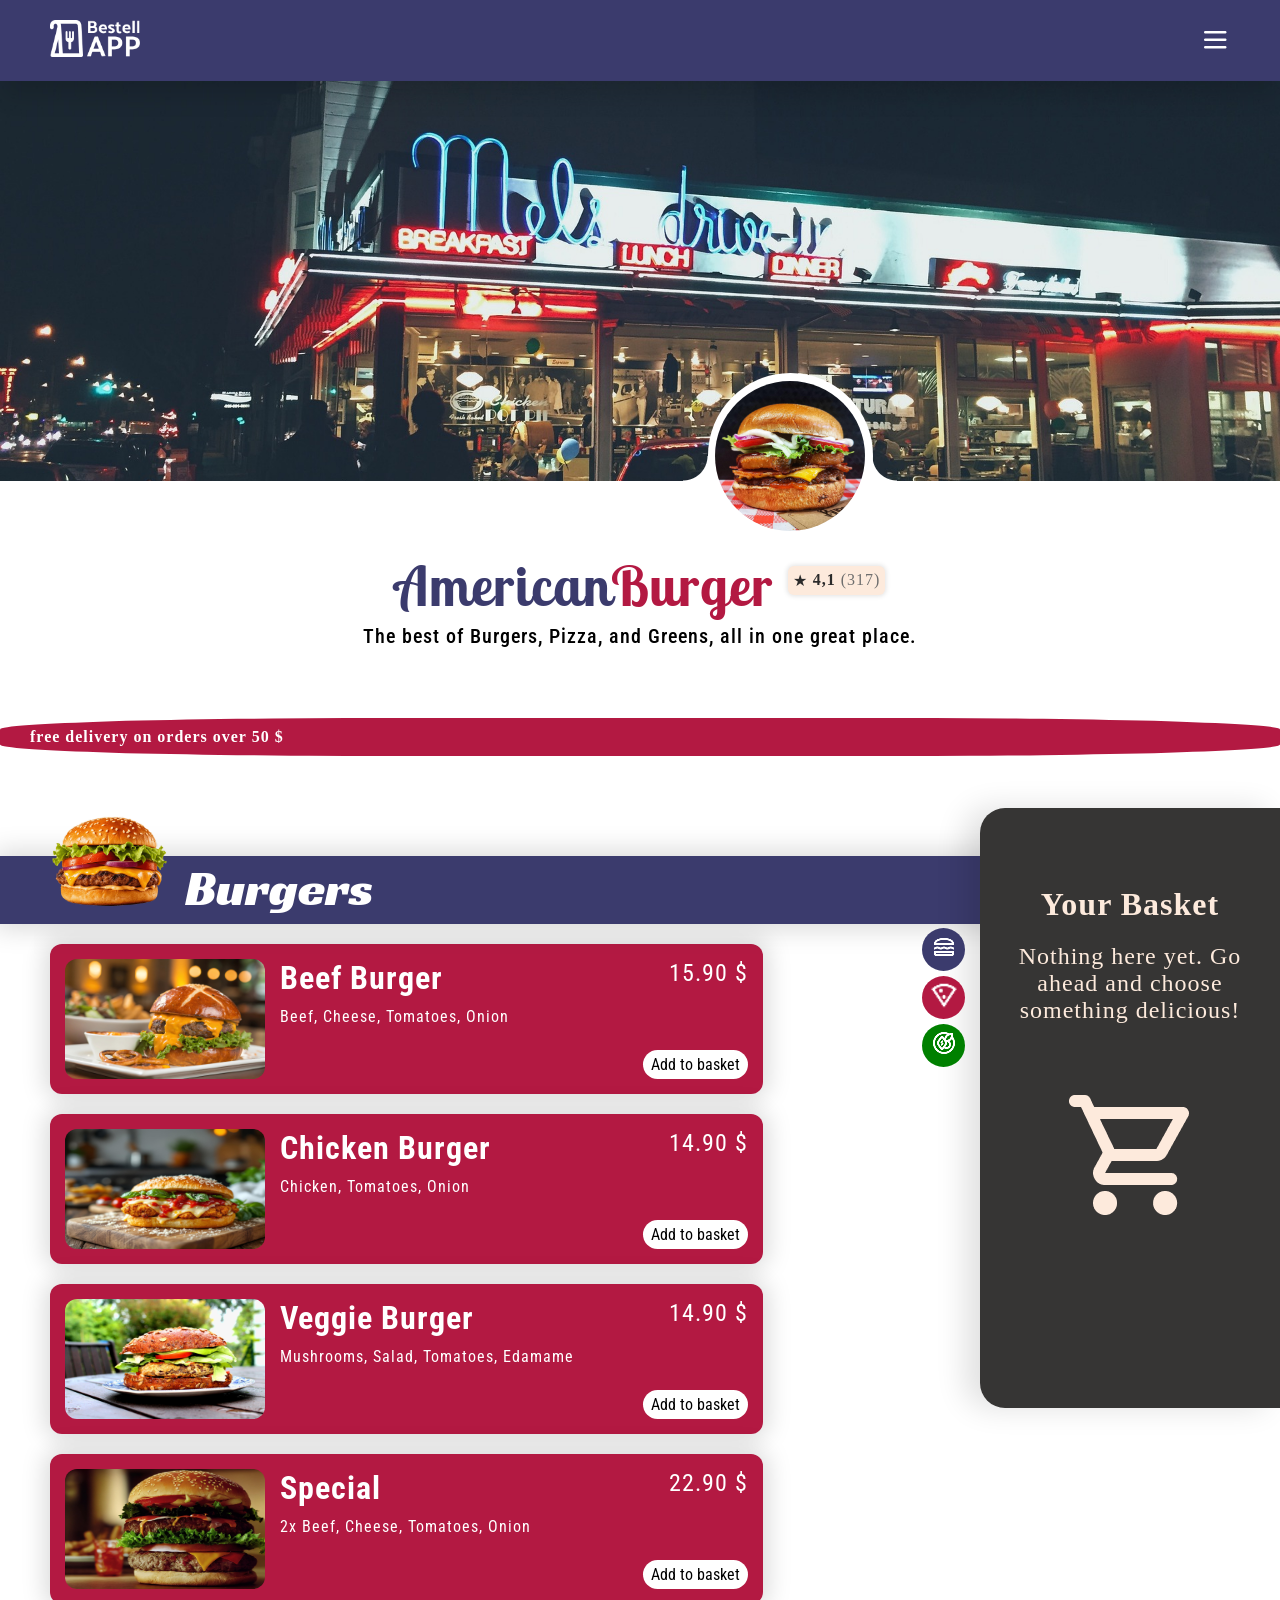
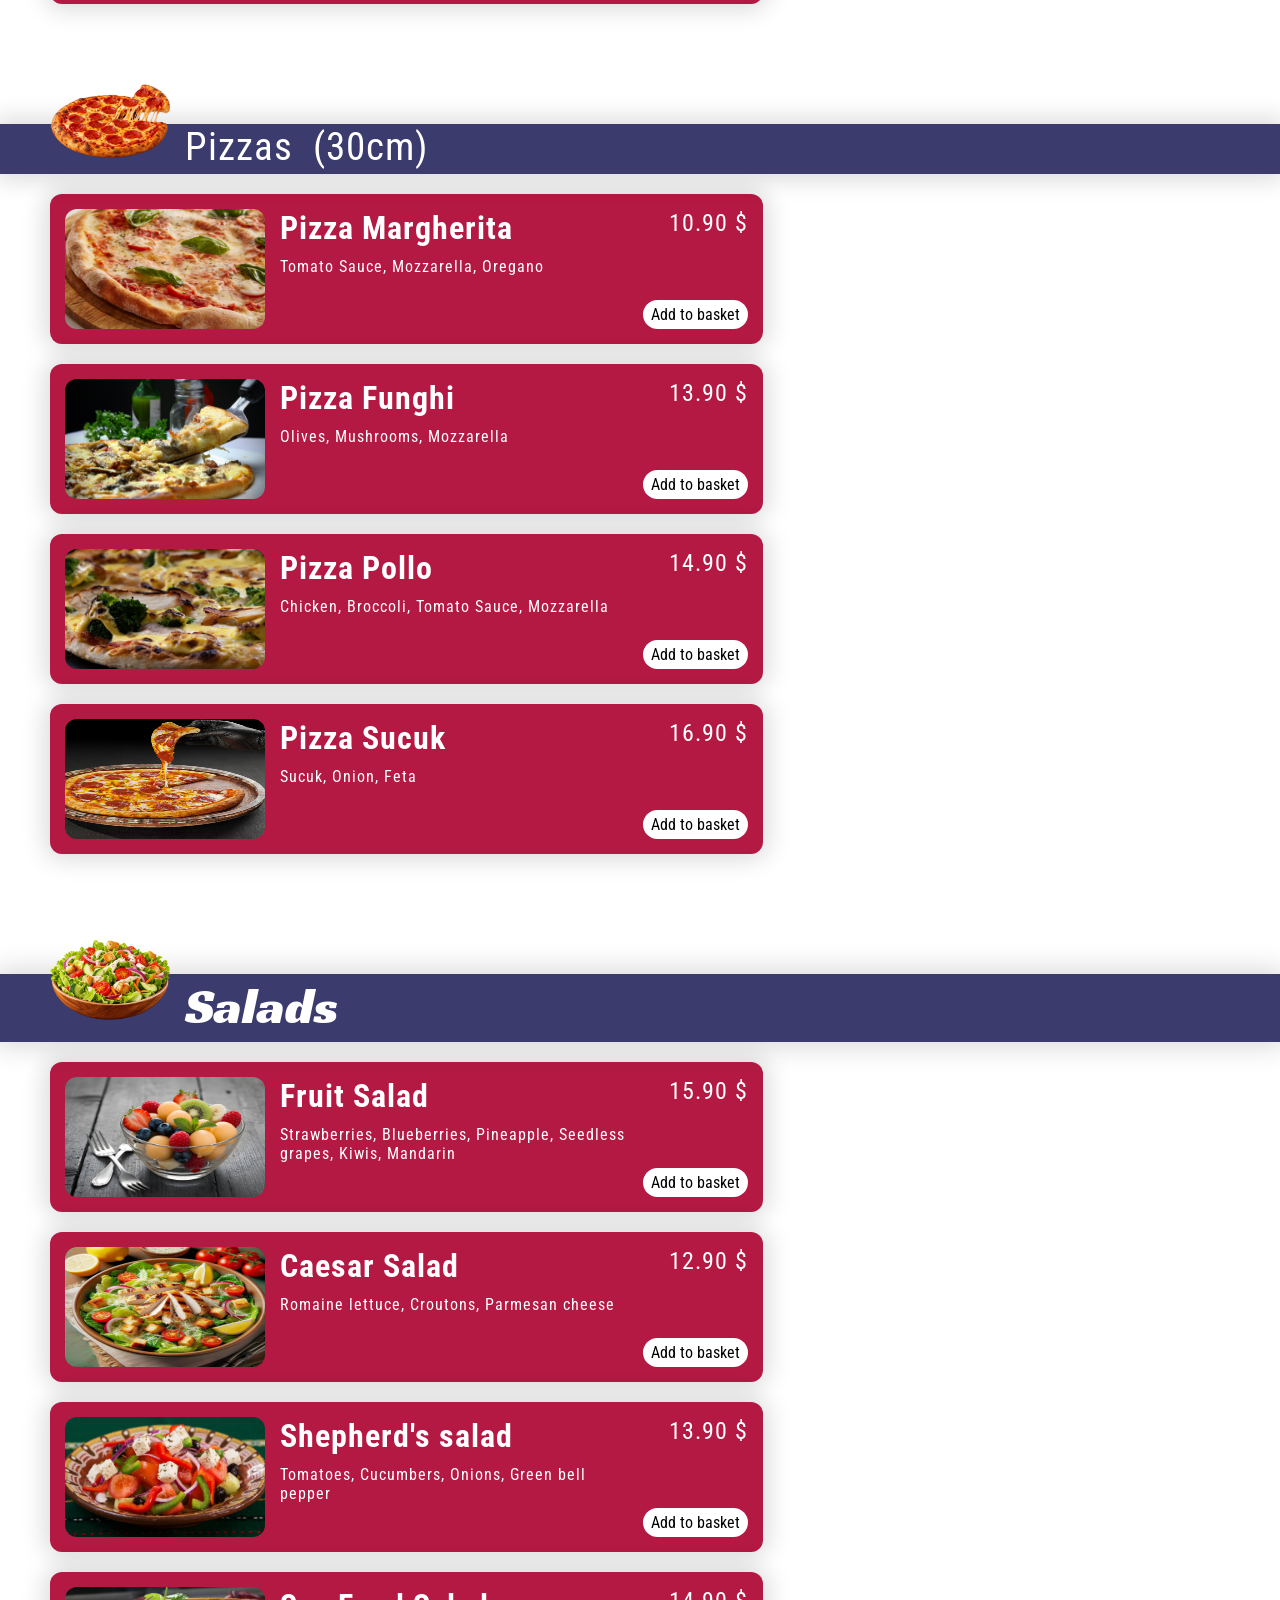
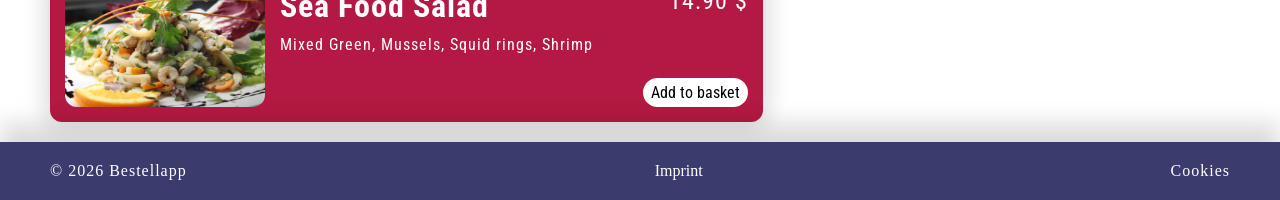
<file: index.html>
<!DOCTYPE html>
<html lang="en">

<head>
    <meta charset="UTF-8">
    <meta name="viewport" content="width=device-width, initial-scale=1.0">
    <title>Bestellapp - American Burger</title>

    <link rel="icon" type="image/png" href="./assets/icons/Logo 02.png">
    <link rel="stylesheet" href="./styles/variables.css">
    <link rel="stylesheet" href="./styles/standard.css">
    <link rel="stylesheet" href="./styles/fonts.css">
    <link rel="stylesheet" href="./style.css">
    <link rel="stylesheet" href="./styles/basket.css">
    <link rel="stylesheet" href="./styles/responsive.css">

    <script defer src="./scripts/storage.js"></script>
    <script defer src="./scripts/db.js"></script>
    <script defer src="./scripts/templates.js"></script>
    <script defer src="./scripts/basket.js"></script>
    <script defer src="./script.js"></script>
</head>

<body onload="init()">
    <header>
        <a href="./index.html" aria-label="Home">
            <img class="headerLogo" src="./assets/icons/Logo 02.png" alt="Bestellapp Logo">
        </a>
        <img class="burgerMenu" src="./assets/icons/menu.png" alt="">
    </header>

    <main>
        <section class="heroSection" id="heroSection">
            <div class="heroTitle"></div>
            <div class="heroImage">
                <img src="./assets/images/backgrounds/Burger1.jpg" alt="American Burger Logo">
            </div>
            <div class="heroText">
                <div class="heroTitleRow">
                    <h1><span>American</span><span>Burger</span></h1>
                    <div class="ratingBadge">
                        <span>★</span>
                        <span class="ratingBox">
                            <strong id="ratingScore">4,1</strong>
                            <span class="ratingCount">(<span id="ratingCount" aria-live="polite">317</span>)</span>
                        </span>
                    </div>
                </div>
                <p>The best of Burgers, Pizza, and Greens, all in one great place.</p>
            </div>
        </section>

        <div class="mainContainer" id="mainContainer">
            <div class="contentWrapper" id="contentWrapper">
                <p>free delivery on orders over 50 $</p>
                <nav class="sectionNavBar" aria-label="Categories">
                    <ul>
                        <li>
                            <a href="#burgerSection" aria-label="Burgers">
                                <img src="./assets/icons/burger_nav_icon.png" alt="">
                            </a>
                        </li>
                        <li>
                            <a href="#pizzaSection" aria-label="Pizzas">
                                <img src="./assets/icons/pizza_nav_icon.png" alt="">
                            </a>
                        </li>
                        <li>
                            <a href="#saladSection" aria-label="Salads">
                                <img src="./assets/icons/salad_nav_icon.png" alt="">
                            </a>
                        </li>
                    </ul>
                </nav>

                <section class="orderSection" id="burgerSection">
                    <h2><img src="./assets/icons/dishes_icons/burger_icon.png" alt="">Burgers</h2>
                    <div class="listContainer" id="burgerList"></div>
                </section>

                <section class="orderSection" id="pizzaSection">
                    <h2>
                        <img src="./assets/icons/dishes_icons/pizza_icon.png" alt="">
                        <span class="pizzaTitle">
                            <span>Pizzas</span> <span>(30cm)</span>
                        </span>
                    </h2>
                    <div class="listContainer" id="pizzaList"></div>
                </section>

                <section class="orderSection" id="saladSection">
                    <h2><img src="./assets/icons/dishes_icons/salad_icon.png" alt="">Salads</h2>
                    <div class="listContainer" id="saladList"></div>
                </section>
            </div>

            <aside class="basketSection" id="basketSection">
                <div class="closeBasketCont">
                    <button type="button" class="closeBasketBtn" onclick="openBasket()">x</button>
                </div>
                <div class="basketContainer" id="basketContainer">
                    <h3>Your Basket</h3>
                    <div id="deliveryToggleContainer"></div>
                    <div class="basketItems" id="basketItems"></div>
                    <div class="basketSummary" id="basketSummary" aria-live="polite"></div>
                </div>
            </aside>

            <dialog class="dialog d_none" id="myDialog"></dialog>
        </div>
    </main>

    <button type="button" class="scrollToTopBtn d_none" id="scrollToTopBtn" onclick="scrollToTop()" title="To the top"
        aria-label="Scroll to top">
        <img src="./assets/icons/scroll_to_top_icon.png" alt="">
    </button>

    <footer class="siteFooter">
        <span>&copy; 2026 Bestellapp</span>
        <a href="./sites/imprint.html">Imprint</a>
        <span>Cookies</span>
    </footer>

    <footer class="underFooter">
        <nav aria-label="Mobile navigation">
            <ul>
                <li>
                    <a href="./index.html" aria-label="Home">
                        <img src="./assets/icons/underfooter_icons/Home.png" alt="">
                    </a>
                </li>
                <li>
                    <img src="./assets/icons/underfooter_icons/Profile.png" alt="">
                </li>
                <li>
                    <img src="./assets/icons/underfooter_icons/orders.png" alt="">
                </li>
                <li>
                    <button type="button" class="basketNavBtn" onclick="openBasket()" aria-label="Open basket">
                        <span class="basketIconWrap">
                            <img src="./assets/icons/underfooter_icons/basket2.png" alt="">
                            <span class="basketBadge d_none" id="basketBadge" aria-live="polite">0</span>
                        </span>
                    </button>
                </li>
            </ul>
        </nav>
    </footer>
</body>

</html>
</file>
<file: styles/variables.css>
:root {
  --primary-color: rgba(59, 59, 109, 1);
  --text-color: white;
  --accent-color: #B31942;
  --basket-color: #FDEADC;
  --nav-blue: rgba(59, 59, 109, 1);

  --container-pad: max(50px, (100% - 1440px) / 2);
}
</file>
<file: styles/standard.css>
* {
    margin: 0;
    padding: 0;
    box-sizing: border-box;
}

html, body {
    width: 100%;
    min-height: 100vh;
    display: flex;
    flex-direction: column;
    align-items: center;
    scroll-behavior: smooth;
    background-color: white;
}

main {
    width: 100%;
    flex: 1;
}

.d_none {
    display: none !important;
}

a:focus-visible,
button:focus-visible {
    outline: 3px solid var(--primary-color) !important;
    outline-offset: 3px;
}
</file>
<file: styles/fonts.css>
@font-face {
  font-family: 'Lobster Two';
  font-weight: 700;
  font-display: swap;
  src: url('../assets/fonts/lobster-two-v22-latin-700.woff2') format('woff2');
}

@font-face {
  font-family: 'Racing Sans One';
  font-weight: 400;
  font-display: swap;
  src: url('../assets/fonts/racing-sans-one-v17-latin-regular.woff2') format('woff2');
}

@font-face {
  font-family: 'Roboto Condensed';
  font-weight: 400;
  font-display: swap;
  src: url('../assets/fonts/roboto-condensed-v31-latin-regular.woff2') format('woff2');
}

@font-face {
  font-family: 'Roboto Condensed';
  font-weight: 500;
  font-display: swap;
  src: url('../assets/fonts/roboto-condensed-v31-latin-500.woff2') format('woff2');
}

@font-face {
  font-family: 'Roboto Condensed';
  font-weight: 700;
  font-display: swap;
  src: url('../assets/fonts/roboto-condensed-v31-latin-700.woff2') format('woff2');
}

@font-face {
  font-family: 'VT323';
  font-weight: 400;
  font-display: swap;
  src: url('../assets/fonts/vt323-v18-latin-regular.woff2') format('woff2');
}
</file>
<file: style.css>
header,
.siteFooter {
    z-index: 3;
    width: 100%;
    padding: 20px var(--container-pad);
    display: flex;
    justify-content: space-between;
    align-items: center;
    background-color: var(--nav-blue);
    color: white;
}

header {
    box-shadow: 0 18px 25px -5px rgba(0, 0, 0, 0.15);
}

.headerLogo {
    width: 90px;
}
.burgerMenu {
    width: 30px;
}

p, span {
    letter-spacing: 1px;
}

.orderSection,
.basketSection {
    margin-top: 100px;
}

.heroSection {
    padding: 0 max(0px, (100% - 1440px) / 2);
    width: 100%;
    display: flex;
    flex-direction: column;
    align-items: center;
    gap: 50px;
    overflow: hidden;
    background-color: white;
}

.heroTitle {
    width: 100%;
    height: 400px;
    background: url(./assets/images/backgrounds/Hero_Cover4.jpg) center / cover;
}

.heroImage {
    position: absolute;
    top: 373px;
    width: 165px;
    height: 165px;
    display: flex;
    justify-content: center;
    align-items: center;
    border-radius: 50%;
    background-color: white;
    animation: bildAnimation 5s ease forwards;
}

@keyframes bildAnimation {
    from { transform: translateX(-200px); }
    to { transform: translateX(150px); }
}

.heroImage::before,
.heroImage::after {
    content: "";
    position: absolute;
    bottom: 56px;
    width: 30px;
    height: 26px;
    pointer-events: none;
}

.heroImage::before {
    left: -24.5px;
    background: radial-gradient(circle at 0 0, transparent 24px, white 25px);
}

.heroImage::after {
    right: -24.5px;
    background: radial-gradient(circle at 100% 0, transparent 24px, white 25px);
}

.heroImage img {
    width: 150px;
    height: 150px;
    border-radius: 50%;
    animation: imgRotation 5s ease forwards;
}

@keyframes imgRotation {
    from { transform: rotate(0deg); }
    to { transform: rotate(360deg); }
}

.heroText {
    padding: 20px;
    width: 100%;
    display: flex;
    flex-direction: column;
    align-items: center;
    gap: 5px;
    text-align: center;
}

.heroTitleRow {
    display: flex;
    flex-wrap: wrap;
    justify-content: center;
    align-items: center;
    gap: 15px;
}

.ratingBadge {
    margin-bottom: 10px;
    padding: 5px;
    display: flex;
    align-items: center;
    gap: 5px;
    border: none;
    border-radius: 6px;
    background-color: var(--basket-color);
    box-shadow: 0 0 5px 1px rgba(0, 0, 0, 0.116);
    font-size: 16px;
    color: #2b2b2b;
}

.ratingCount {
    color: #6e6e6e;
    font-weight: 400;
}

h1 {
    font-family: 'Lobster Two';
    font-size: clamp(3rem, 2.8239rem + 0.7512vw, 3.5rem);
    font-weight: 700;
}

h1:nth-child(1) {
    color: var(--primary-color);
    && :nth-child(2) { color: var(--accent-color); }
}

.heroText p {
    font-family: 'Roboto Condensed';
    font-size: clamp(1.125rem, 1.081rem + 0.1878vw, 1.25rem);
    font-weight: 500;
}

.mainContainer {
    position: relative;
    width: 100%;
    display: flex;
    align-items: flex-start;
}

#burgerSection,
#pizzaSection,
#saladSection {
    scroll-margin-top: 50px;
}


.sectionNavBar {
    position: absolute;
    top: 230px;
    right: calc(max(0px, (100% - 1440px) / 2) + 315px);
    z-index: 999;
    height: calc(100% - 300px);
    transform: translateY(30px);
}

.sectionNavBar ul {
    position: sticky;
    top: 10px;
    list-style: none;
    display: flex;
    flex-direction: column;
    gap: 5px;
}

.sectionNavBar ul li:nth-child(2) img {
    width: 30px;
}

.sectionNavBar li {
    width: 43px;
    height: 43px;
    display: flex;
    justify-content: center;
    align-items: center;
    border-radius: 50%;
    scale: 1;
    transition: scale 0.3s ease;
}

.sectionNavBar li:hover {
    scale: 1.1;
}

.sectionNavBar li:nth-child(1) {
    background-color: var(--primary-color);
}

.sectionNavBar li:nth-child(2) {
    background-color: var(--accent-color);
}

.sectionNavBar li:nth-child(3) {
    background-color: green;
}

.contentWrapper {
    width: 100%;
    flex-shrink: 0;
}

.contentWrapper > p {
    margin-top: 50px;
    padding: 10px 30px;
    justify-self: center;
    border-radius: 30%;
    background-color: var(--accent-color);
    font-size: 16px;
    font-weight: bold;
    color: white;
}

section h2 {
    position: relative;
    z-index: 1;
    width: 100%;
    padding: 0 0 5px var(--container-pad);
    display: flex;
    align-items: center;
    gap: 15px;
    box-shadow: 0 0 25px 5px rgba(0, 0, 0, 0.15);
    background-color: var(--nav-blue);
    font-family: 'Racing Sans One';
    font-size: 50px;
    font-weight: 400;
    color: white;
}

.pizzaTitle {
    display: flex;
    align-items: center;
    gap: 20px;
}

section h2 span {
    font-family: 'Roboto Condensed';
    font-size: clamp(2rem, 1.8239rem + 0.7512vw, 2.5rem);
    font-weight: 400;
}

section h2 img {
    margin-top: -50px;
    width: 120px;
}

.listContainer {
    padding: 20px calc(var(--container-pad) + 330px) 20px var(--container-pad);
    display: flex;
    flex-direction: column;
    gap: 20px;
}

.dishCard {
    max-width: 713px;
    padding: 15px;
    display: flex;
    flex-wrap: wrap;
    justify-content: space-between;
    gap: 15px;
    box-shadow: 0 0 25px 5px rgba(0, 0, 0, 0.15);
    border-radius: 12px;
    background-color: var(--accent-color);
    font-family: 'Roboto Condensed';
    color: white;
}

.dishCard img {
    width: 200px;
    height: 120px;
    border-radius: 12px;
}

.infoBox {
    flex: 1;
    min-width: 150px;
    display: flex;
    flex-direction: column;
    gap: 10px;
}

.infoBox span {
    font-size: 32px;
    font-weight: bold;
}

.infoBox p {
    font-size: 16px;
}

.buyBox {
    display: flex;
    flex-direction: column;
    align-items: flex-end;
    justify-content: space-between;
}

.buyBox span {
    font-size: 24px;
}

.buyBox button {
    all: unset;
    padding: 5px 8px;
    display: flex;
    justify-content: center;
    align-items: center;
    border-radius: 20px;
    background-color: white;
    font-size: 16px;
    color: black;
    cursor: pointer;
    transition: scale 0.3s ease;
}

.buyBox button:hover {
    opacity: 0.8;
}

.buyBox button:focus-visible {
    outline: 3px solid var(--nav-blue);
    outline-offset: 3px;
}


.scrollToTopBtn {
    position: fixed;
    bottom: 45px;
    z-index: 999;
    padding: 10px;
    border: none;
    border-radius: 16px;
    background-color: var(--primary-color);
    cursor: pointer;
}

.scrollToTopBtn img {
    width: 30px;
}

.siteFooter {
    margin-top: auto;
    box-shadow: 0 -18px 25px 0 rgba(0, 0, 0, 0.15);
}

.siteFooter a {
    text-decoration: none;
    color: white;
}

.siteFooter a:hover {
    color: var(--accent-color);
}

.underFooter {
    width: 100%;
    padding: 20px 15px 10px 15px;
    display: none;
    justify-content: center;
    background-color: rgb(54, 53, 52);
}

.underFooter nav {
    max-width: 600px;
    width: 100%;
    display: flex;
    justify-content: center;
    align-items: center;
}

.underFooter nav,
.underFooter nav ul {
    width: 100%;
}

.underFooter nav ul {
    display: flex;
    justify-content: space-between;
    align-items: center;
    list-style: none;
}

.underFooter nav ul li img {
    width: 35px;
    height: 35px;
    object-fit: contain;
    display: block;
}

.basketIconWrap {
    position: relative;
    display: flex;
    align-items: center;
    justify-content: center;
    color: white;
}

.underFooter a,
.underFooter button {
    all: unset;
    width: 60px;
    display: flex;
    justify-content: center;
    align-items: center;
    cursor: pointer;
}

button,
.underFooter button,
.underFooter img {
    scale: 1;
    transition: scale 0.3s ease;
}

button:hover,
.underFooter button:hover {
    scale: 1.1;
}

.underFooter ul li:nth-child(1) {
    scale: 1;
    transition: scale 0.3s ease;
}

.underFooter ul li:nth-child(1):hover {
    scale: 1.1;
}

.basketNavBtn {
    position: relative;
}

.basketBadge {
    position: absolute;
    top: -4px;
    left: calc(100% - 0px);
    min-width: 18px;
    height: 18px;
    padding: 0 4px;
    display: flex;
    justify-content: center;
    align-items: center;
    border-radius: 50%;
    background-color: var(--accent-color);
    font-family: 'Roboto Condensed';
    font-size: 16px;
    font-weight: bold;
    color: white;
}
</file>
<file: styles/basket.css>
.basketSection,
.basketItems,
.basketScrollBox {
    overflow-y: auto;
    /* scrollbar-width: none; */
}

.basketSection {
    position: sticky;
    top: 0;
    z-index: 10;
    margin-top: 140px;
    margin-left: calc(-300px - max(0px, (100% - 1440px) / 2));    
    padding: 15px 30px;
    width: 300px;
    height: 600px;
    display: flex;
    flex-direction: column;
    gap: 15px;
    flex-shrink: 0;
    border-radius: 25px 0 0 25px;
    background-color: rgb(54, 53, 52);
    box-shadow: -15px 0 30px 0 rgba(0, 0, 0, 0.12);
    scroll-behavior: smooth;
}

.closeBasketCont {
    width: 100%;
    display: flex;
    justify-content: flex-end;
}

.closeBasketBtn {
    padding: 15px 15px 17px 15px;
    width: 20px;
    height: 20px;
    display: none;
    justify-content: center;
    align-items: center;
    border: none;
    border-radius: 50%;
    background-color: rgba(1, 0, 0, 0.231);
    box-shadow: 0 0 5px 1px rgba(0, 0, 0, 0.468);
    font-size: 24px;
    color: rgb(255, 255, 255);
}

.closeBasketBtn:hover {
    color: rgba(253, 253, 253, 0.299);
    box-shadow: 0 0 5px 1px rgba(0, 0, 0, 0.256);
}

.basketContainer {
    position: relative;
    z-index: 1;
    width: 100%;
    max-height: 95%;
    padding: 10px;
    display: flex;
    flex-direction: column;
    gap: 10px;
    background-color: white;
    font-family: 'VT323';
}

.basketContainer::before {
    content: "";
    position: absolute;
    left: 0;
    bottom: -10px;
    width: 100%;
    height: 10px;
    background:
        linear-gradient(-45deg, transparent 75%, #ffffff 75%),
        linear-gradient(45deg, transparent 75%, #ffffff 75%);
    background-size: 10px 20px;
}

.basketContainer h3 {
    font-size: 26px;
}

.deliveryToggle {
    margin: 10px 0;
    display: flex;
    justify-content: space-evenly;
}

.deliveryToggle button {
    all: unset;
    padding: 5px 10px;
    border-radius: 16px;
    background-color: grey;
    font-family: 'Roboto Condensed';
    font-size: 16px;
    color: white;
    scale: 1;
    transition: scale 0.3s ease;
}

.deliveryToggle button:hover {
    scale: 1.05;
    color: var(--primary-color);
}

.deliveryToggle button.active {
    background-color: green;
}

.basketItems {
    margin-bottom: 10px;
    display: flex;
    flex-direction: column;
    gap: 5px;
}

.basketCard {
    padding: 5px;
    display: flex;
    flex-direction: column;
    gap: 15px;
    font-size: 20px;
}

.basketCardTop,
.basketCardBottom {
    display: flex;
    justify-content: space-between;
}

.basketItemTitle {
    font-size: 22px;
}

.basketCardTop img {
    width: 18px;
}

.amountControls {
    display: flex;
    justify-content: center;
    gap: 5px;
}

.amountControls button {
    display: flex;
    justify-content: center;
    align-items: center;
}

.amountControls button:hover, .deleteBtn:hover img {
    border-radius: 50%;
    background-color: rgba(128, 128, 128, 0.16);
}

.amountControls button,
.deleteBtn {
    border: none;
    background-color: transparent;
}

.amountControls button:focus-visible {
    outline: 3px solid var(--nav-blue);
    outline-offset: 3px;
}

.amountControls span {
    font-size: 20px;
}

.deleteBtn {
    display: flex;
    justify-content: center;
    align-items: center;
}

.deleteBtn img {
    padding: 2px;
}

.basketCardBottom {
    margin-top: -10px;
}

.basketSummary {
    position: sticky;
    bottom: 0;
    left: 0;
    padding: 5px;
    display: flex;
    flex-direction: column;
    gap: 5px;
    background-color: white;
    font-size: 22px;
}

.basketSection button {
    cursor: pointer;
}

.buyBtn {
    width: fit-content;
    margin-top: 30px;
    padding: 10px;
    display: flex;
    justify-content: center;
    align-items: center;
    align-self: center;
    border: none;
    border-radius: 20px;
    background-color: var(--primary-color);
    color: white;
}

.emptyBasket {
    margin-top: 20%;
    display: flex;
    flex-direction: column;
    align-items: center;
    gap: 20px;
    text-align: center;
    color: var(--basket-color);
}

.emptyBasket span {
    font-size: 32px;
    font-weight: 700;
}

.emptyBasket p {
    font-size: 24px;
}

.emptyBasket img {
    margin-top: 20%;
}

dialog {
    position: fixed;
    top: 35%;
    max-width: 90vw;
    width: fit-content;
    justify-self: center;
    overflow: hidden;
    border: none;
    border-radius: 25px;
    box-shadow: 0 0 25px rgba(0, 0, 0, 0.12);
    background-color: rgb(60, 59, 59);
    color: var(--basket-color);
}

dialog::backdrop {
    background-color: rgba(0, 0, 0, 0.71);
}

.myDialog,
.myDialog>div {
    display: flex;
    flex-direction: column;
    justify-content: center;
    align-items: center;
}

.myDialog {
    width: 100%;
    padding: 20px;
    gap: 26px;
}

.myDialog>div {
    gap: 10px;
    text-align: center;
}

.myDialog img {
    width: 80px;
    animation: deliveryAnimation 3s cubic-bezier(0.7, 0, 1, 1);
}

@keyframes deliveryAnimation {
    0% {
        transform: translateX(0);
    }

    15% {
        transform: translateX(-12px);
    }

    100% {
        transform: translateX(300px);
    }
}

.myDialog span {
    font-size: clamp(2.25rem, 2.1179rem + 0.5634vw, 2.625rem);
}

.myDialog p {
    font-size: clamp(1.5rem, 1.3899rem + 0.4695vw, 1.8125rem);
}
</file>
<file: styles/responsive.css>
@media (max-width: 980px) {
    .basketSection {
        width: 270px;
        margin-left: -270px;
    }

    .contentWrapper nav {
        margin-top: 30px;
        transform: translateX(40px);
    }

    .deliveryToggle {
        flex-direction: column;
        gap: 5px;
    }
}

@media (max-width: 942px) {
    .dishCard {
        max-width: 400px;
    }

    .dishCard img {
        width: 100%;
        height: 100px;
    }

    .buyBox {
        width: 100%;
        flex-direction: row;
        justify-content: space-between;
    }
}

@media (max-width: 768px) {
    header {
        justify-content: center;
    }

    .burgerMenu {
        display: none;
    }

    .contentWrapper nav,
    .basketSection {
        display: none;
    }

    .heroTitleRow {
        flex-direction: column;
    }

    .basketSection,
    .underFooter {
        z-index: 999;
    }

    .closeBasketBtn {
        display: flex;
    }

    .basketSection.showBasket {
        position: fixed;
        top: 0;
        left: 0;
        width: 100%;
        height: calc(100vh - 65px);
        margin: 0;
        display: flex;
        border-radius: 0;
    }

    .listContainer {
        padding: 20px 50px;
        align-items: center;
    }

    section h2 {
        padding: 0 20px;
        flex-direction: column;
        justify-content: center;
        align-items: center;
    }

    .dishCard {
        width: 100%;
        max-width: 713px;
    }

    .dishCard img {
        width: 200px;
        height: 100px;
    }

    .buyBox {
        width: auto;
        flex-direction: column;
        align-items: flex-end;
    }

    .deliveryToggle {
        flex-direction: row;
    }

    dialog {
        margin-top: -50px;
    }

    .scrollToTopBtn {
        bottom: 80px;
        right: 10px;
    }

    .siteFooter {
        z-index: 3;
        flex-direction: column-reverse;
        gap: 20px;
    }

    .underFooter {
        position: sticky;
        bottom: 0;
        left: 0;
        width: 100%;
        display: flex;
    }
}

@media (max-width: 600px) {
    h1 {
        display: flex;
        flex-direction: column;
        align-items: center;
    }

    @keyframes bildAnimation {
        from {
            transform: translateX(-350px);
        }

        to {
            transform: translateX(0);
        }
    }

    .listContainer {
        padding: 20px;
    }

    .dishCard {
        max-width: 400px;
    }

    .dishCard img {
        width: 100%;
        height: 100px;
    }

    .buyBox {
        width: 100%;
        flex-direction: row;
        align-items: flex-end;
    }
}
</file>
